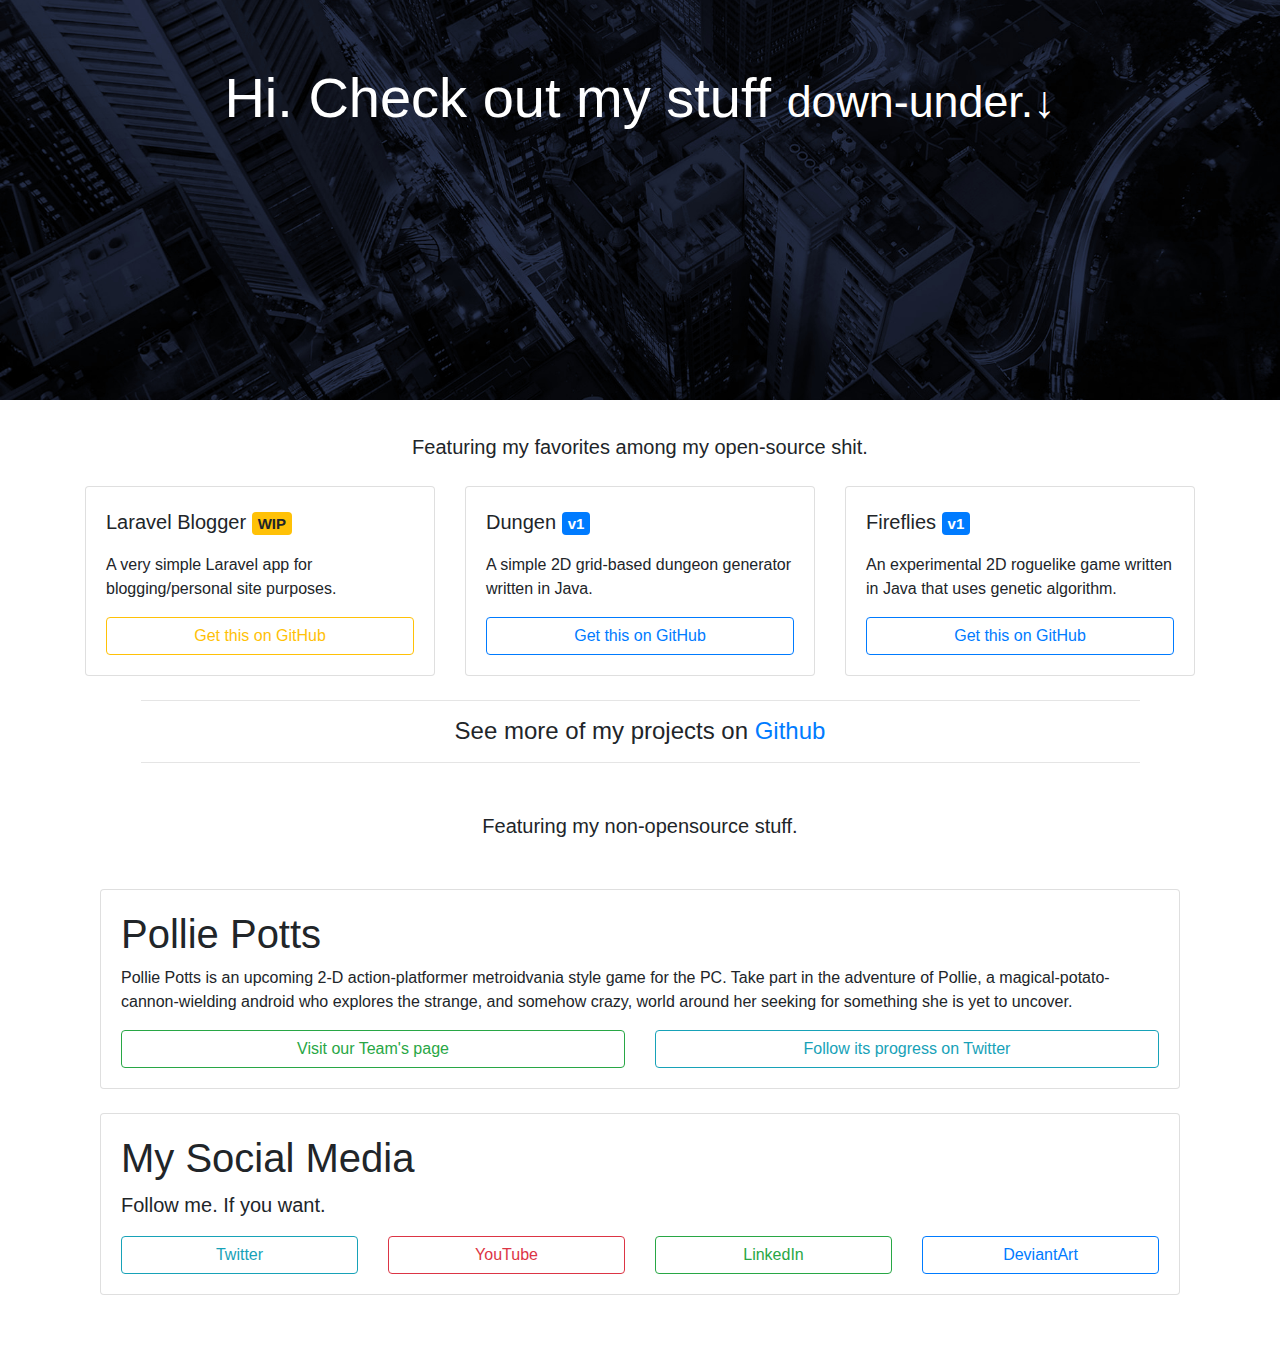
<file: index.html>
<!DOCTYPE html>
<html lang="en">
<head>
    <title>JM's Place</title>
    <meta charset="utf-8">
    <meta name="viewport" content="width=device-width, initial-scale=1">

	<!-- local css files -->
	<link rel="stylesheet" type="text/css" href="css/constyles.css">
	<link rel="stylesheet" type="text/css" href="css/linkstyle.css">
  	<link rel="stylesheet" type="text/css" href="css/bootstrap.min.css">

</head>

<body>

	<div class="jumbotron jumbotron-fluid text-center">
		
		<span class="display-4 text-white">Hi. Check out my stuff <span class="small">down-under.↓<span></span>
		
	</div>

	<div class="container">

		<div class="container text-center my-3">
			<span class="lead">Featuring my favorites among my open-source shit.</span>
		</div>

		<div class="row">

			<div class="col-md-4">
				<div class="card card-body my-2">
					<p class="lead">Laravel Blogger <span class="badge badge-warning">WIP</span></p>

					<p>
						A very simple Laravel app for blogging/personal site purposes.
					</p>

					<a href="https://github.com/jmebia/laravel-blogger" class="btn btn-outline-warning" target="_blank">Get this on GitHub</a>
				</div>
			</div><!-- /.col -->

			<div class="col-md-4">
				<div class="card card-body my-2">
					<p class="lead">Dungen <span class="badge badge-primary">v1</span></p>

					<p>
						A simple 2D grid-based dungeon generator written in Java.
					</p>

					<a href="https://github.com/jmebia/DunGen" class="btn btn-outline-primary" target="_blank">Get this on GitHub</a>
				</div>
			</div><!-- /.col -->

			<div class="col-md-4">
				<div class="card card-body my-2">
					<p class="lead">Fireflies <span class="badge badge-primary">v1</span></p>

					<p>
						An experimental 2D roguelike game written in Java that uses genetic algorithm.
					</p>

					<a href="https://github.com/jmebia/fireflies-game" class="btn btn-outline-primary" target="_blank">Get this on GitHub</a>
				</div>
			</div><!-- /.col -->
			
		</div><!-- /.row -->

		<hr>
		<div class="text-center">
			<h4>See more of my projects on <a href="https://github.com/jmebia">Github</a></h4>
		</div>
		<hr>

		<div class="container">

			<div class="container text-center my-5">
				<span class="lead">Featuring my non-opensource stuff.</span>
			</div>

			<div class="card card-body ">
				<span class="h1">Pollie Potts</span>

				<p>
						Pollie Potts is an upcoming 2-D action-platformer metroidvania style game for the PC. Take part in the adventure of Pollie, 
						a magical-potato-cannon-wielding android who explores the strange, and somehow crazy, world around her seeking for something she is yet to uncover.
				</p>
				
				<div class="row">
					<div class="col-md-6">
						<a href="http://ofdragonscience.indie.af/" class="btn btn-outline-success" target="_blank" style="width: 100%">Visit our Team's page</a><br>
					</div>
					<div class="col-md-6">
						<a href="https://twitter.com/OfDragonScience" class="btn btn-outline-info" target="_blank" style="width: 100%">Follow its progress on Twitter</a>
					</div>
				</div>
				

				

			</div>

			<div class="card card-body my-4">
				<span class="h1">My Social Media</span>

				<p class="lead">
						Follow me. If you want.
				</p>
				
				<div class="row">
					<div class="col-md-3">
						<a href="https://twitter.com/poltnine" class="btn btn-outline-info" target="_blank" style="width: 100%">Twitter</a><br>
					</div>
					<div class="col-md-3">
						<a href="https://www.youtube.com/channel/UCzfVYd8WSPHCQ4FLZQWWqNA/f" class="btn btn-outline-danger" target="_blank" style="width: 100%">YouTube</a>
					</div>
					<div class="col-md-3">
						<a href="https://www.linkedin.com/in/jmebia/" class="btn btn-outline-success" target="_blank" style="width: 100%">LinkedIn</a>
					</div>
					<div class="col-md-3">
						<a href="https://www.deviantart.com/poltnine/" class="btn btn-outline-primary" target="_blank" style="width: 100%">DeviantArt</a>
					</div>
				</div>
				

				

			</div>
			
		</div><!-- /.container -->

	</div><!-- /.container -->

	<!-- footer -->
	<div style="height: 50px;">



	</div><!-- /.footer -->


</body>
</html>
</file>
<file: css/constyles.css>
.jumbotron
{
    background: url('../images/city-background2.jpg') no-repeat center center;
    min-height: 400px;
	margin-bottom: 0px;
    background-size: cover;
}

.greydiv{
	min-height: 400px;
	background-color: #DDDDDD;
}


.descdiv {
	width: 80%;
}

div.container-fluid {
	padding-bottom:40px;
	padding-top:30px;
	!important
}

div#proj {
	background-color: #ffffff;
	width: 250px;
	height: 300px;
	box-shadow: 5px 0px 8px #000000;
}

hr {
	width:90%;
}
</file>
<file: css/linkstyle.css>
img#social-media {
	margin-left: 40px;
	margin-right: 40px;
}
</file>
